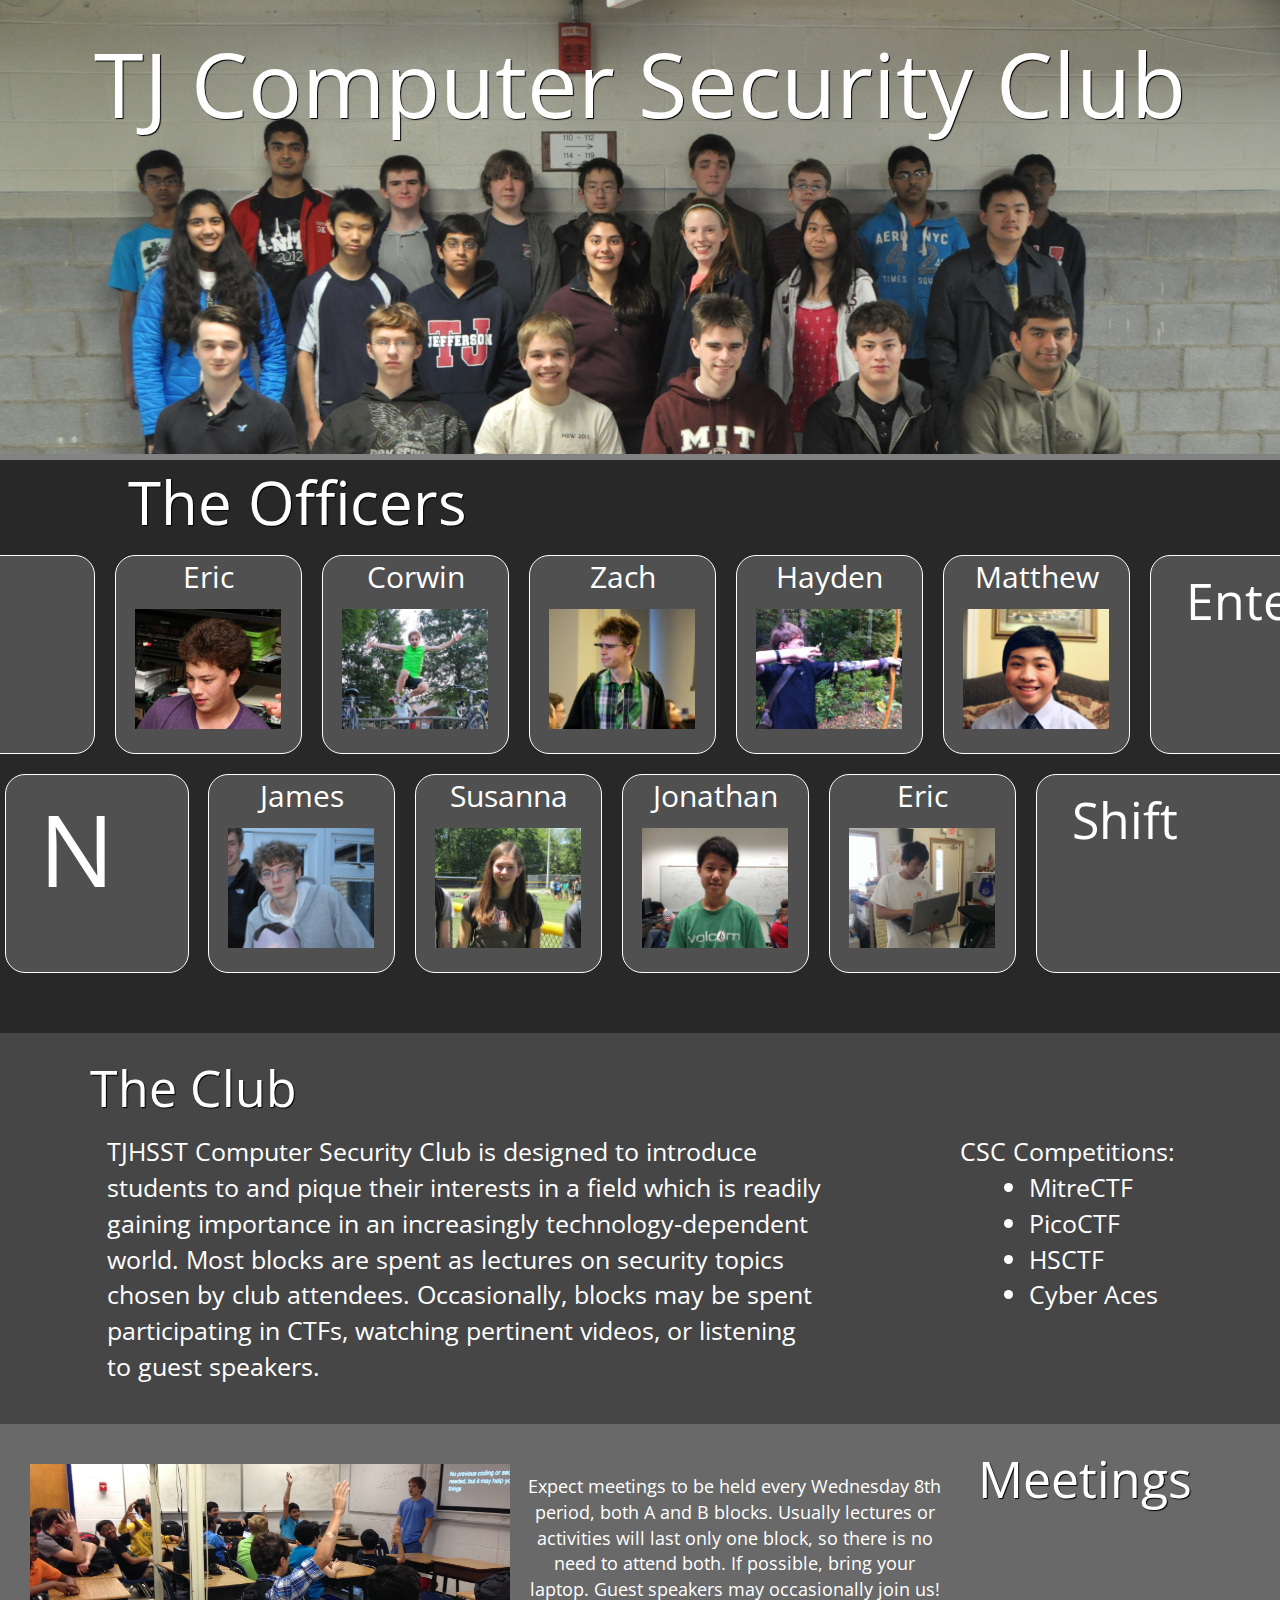
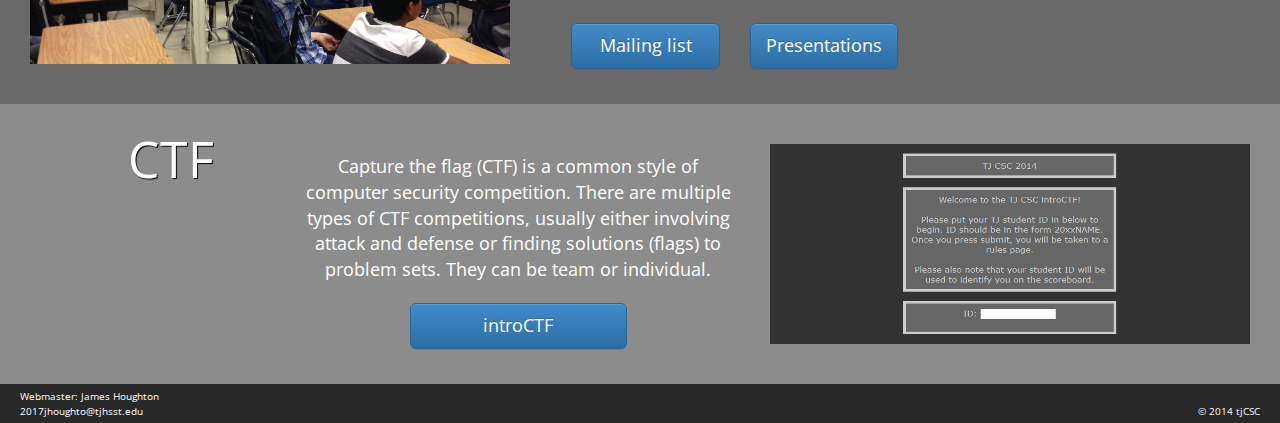
<file: old/index.html>
<!DOCTYPE html PUBLIC "-//W3C//DTD XHTML 1.0 Transitional//EN" "http://www.w3.org/TR/xhtml1/DTD/xhtml1-transitional.dtd">
<html lang="en">
<head>
<title>TJCSC</title>
<meta http-equiv="Content-Type" content="text/html; charset=utf-8" />
<link href="css/bootstrapc.css" rel="stylesheet" type="text/css">
<link href="css/bootstrap-theme.css" rel="stylesheet" type="text/css">
<link href="http://fonts.googleapis.com/css?family=Open+Sans:700,300,400" rel="stylesheet" type="text/css">
<link href="css/main.css" rel="stylesheet" type="text/css">
<link rel="shortcut icon" href="favicon.ico" type="image/x-icon">
<script src="js/main.js"></script>
<meta http-equiv="Content-Type" content="text/html; charset=utf-8">
<meta name="viewport" content="width=device-width, initial-scale=.04">
</head>
<body>
<div id="header"><div id="headertext"><center style="margin-top:20px;">
TJ Computer Security Club</center></div>
<p style="color:rgb(215,215,215);margin-top:10px;margin-left:23%;font-size:20px;">
<!--Some phrase here...-->
<br /></div>
<div class="main">
 <div id="officers"><p style="margin-left:10%;font-size:60px;color:#FFFFFF;text-shadow:1px 1px 1px black;">The Officers</p>
  <div class="row" style="width:108%;font-size:20px;text-align:center;margin-bottom:20px;">
  <div class="col-xs-1" style="left:-5px;z-index:2;border:1px solid;border-radius:20px;background-color:rgb(80,80,80);">
   <p class="h">
    <br />
   </p>
   <div class="col-xs-12" style="line-height:.8vw;">
    <div class="officer">
    </div>
   </div>
  </div>
  <div class="col-xs-10" style="whitespace:nowrap">
    <div class="col-xs-2" style="z-index:2;border:1px solid;border-radius:20px;background-color:rgb(80,80,80);">
     <p style="font-size:30px;">Eric</p>
     <div class="officer">
      <div class="cf">
       <div class="bottom">

        <p id="position">Co-President</p><p class="bio">

<!-- ERIC SUN -->

Eric, a president of CSC, is a senior who enjoys web development, listening to music, and playing games in his spare time. He's participated in numerous CTFs and two cybersecurity internships.

<!-- END -->

        </p>
       </div>
       <div class="top"><img src="images/eric.jpg" width="100%" />
       </div>
      </div>
     </div>
    </div>

    <div class="col-xs-2" style="left:20px;z-index:2;border:1px solid;border-radius:20px;background-color:rgb(80,80,80);">
     <p style="font-size:30px;">Corwin</p>
     <div class="officer">
      <div class="cf">
       <div class="bottom">
        <p id="position">Co-President</p><p class="bio">

<!-- CORWIN -->

A president of CSC, Corwin took the computer security world by storm by winning MitreCTF and HSCTF all the while doing hundreds of pushups.

<!-- END -->

        </p>
       </div>
       <div class="top"><img src="images/corwin.jpg" width="100%" />
       </div>
      </div>
     </div>
    </div>
    <div class="col-xs-2" style="left:40px;z-index:2;border:1px solid;border-radius:20px;background-color:rgb(80,80,80);">
     <p style="font-size:30px;">Zach</p>
     <div class="officer">
      <div class="cf">
       <div class="bottom">

        <p id="position">Chief Lecturer</p><p class="bio">

<!-- ZACH -->

Zach, Chief Lecturer of CSC, has been programming since he was 6. He has won several CTFs and was previously the president of CSC. He also has an unhealthy love for Javascript.

<!-- END -->

        </p>
       </div>
       <div class="top"><img src="images/zach.jpg" width="100%" />
       </div>
      </div>
     </div>
    </div>
    <div class="col-xs-2" style="left:60px;z-index:2;border:1px solid;border-radius:20px;background-color:rgb(80,80,80);">
     <p style="font-size:30px;">Hayden</p>
     <div class="officer">
      <div class="cf">
       <div class="bottom">
        <p id="position">Lecturer</p><p class="bio">

<!-- HAYDEN -->

Hayden is currently a junior and a lecturer. He has participated in CSC for the past 2 years as well as team CTF competitions and Cyber Aces. He can be found playing sports or in a game of DotA.

<!-- END -->

        </p>
       </div>
       <div class="top"><img src="images/hayden.jpg" width="100%" /></div>
      </div>
     </div>
    </div>
    <div class="col-xs-2" style="left:80px;z-index:2;border:1px solid;border-radius:20px;background-color:rgb(80,80,80);">
     <p style="font-size:30px;">Matthew</p>
     <div class="officer">
      <div class="cf">
       <div class="bottom">
        <p id="position">Lecturer</p><p class="bio">

<!-- MATTHEW -->

A junior at TJ, Matthew enjoys diverse aspects of computer science. Along with being a lecturer at CSC, he participates in clubs like Bioinformatics Society and Dev Club.

<!-- END -->

        </p>

       </div>
      <div class="top"><img src="images/matthew3.jpg" width="100%" /></div>
      </div>
     </div>
    </div>
    <a class="facebook" onmouseover="facebook()" onmouseout="clsfacebook()" href="https://www.facebook.com/groups/541339295893157/" target="_blank">
    <div class="col-xs-2" style="left:100px;border:1px solid;border-radius:20px;z-index:2;background-color:rgb(80,80,80);">
     <p id="enter" style="margin-right:100px;font-size:50px;text-align:left;margin-left:20px;margin-top:10px;margin-bottom:-4px;">Enter</p>
     <div class="col-xs-12" style="line-height:.8vw;margin-bottom:-1px;">
      <div class="officer"></div>
     </div>
    </div>
</a>
   </div>

  </div>
<!-- ROW 2 --> 
  <div class="row" style="width:108%;font-size:20px;text-align:center;margin-bottom:20px;">
   
   <div class="col-xs-2 ncon">
    <div class="col-xs-11 cd-md-offset-1" style="z-index:2;border:1px solid;border-radius:20px;background-color:rgb(80,80,80);">
     <p class="n">
	N
     </p>
    </div>
   </div>
   <div class="col-xs-10" style="right:22px;margin-bottom:40px;">
    <div class="col-xs-2" style="z-index:2;border:1px solid;border-radius:20px;background-color:rgb(80,80,80);">
     <p style="font-size:30px;">James</p>
     <div class="officer">
      <div class="cf">
       <div class="bottom">

       <p id="position">Webmaster</p><p class="bio">

<!-- JAMES -->

James has been modding Halo since he was 10 and likes to stay up till 4 coding and listening to the late Christopher Hitchens deliver his "hitchslaps".
He's recently joined the sysadmin team.

<!-- END -->

       </p>

       </div>
      <div class="top"><img src="images/james2.jpg" width="100%" /></div>
      </div>
     </div>
    </div>
    <div class="col-xs-2" style="left:20px;z-index:2;border:1px solid;border-radius:20px;background-color:rgb(80,80,80);">
     <p style="font-size:30px;">Susanna</p>
     <div class="officer">
      <div class="cf">
       <div class="bottom">

        <p id="position">Public Relations</p><p class="bio">

<!-- SUSANNA -->

One of twelve sysadmins at TJ, Susanna can often be found in the sys lab.  Along with her dedication to CSC, she is also an avid Quizbowl club participant and member of the basketball team.

<!-- END -->

        </p></div>
       <div class="top"><img src="images/susanna3.jpg" width="100%" /></div>
      </div>
     </div>
    </div>
    <div class="col-xs-2" style="left:40px;z-index:2;border:1px solid;border-radius:20px;background-color:rgb(80,80,80);">
     <p style="font-size:30px;">Jonathan</p>
     <div class="officer">
      <div class="cf">
       <div class="bottom">

        <p id="position">Treasurer</p><p class="bio">

<!-- JONATHAN - POTENTIAL CHANGE -->

Jonathan is a junior at TJ and the treasurer of the CSC. Besides computer security and CTF competitions, he enjoys developing web applications and playing Minecraft.

<!-- END -->

        </p>
       </div>
      <div class="top"><img src="images/jonathan.jpg" width="100%" /></div>
      </div>
     </div>
    </div>
    <div class="col-xs-2" style="left:60px;z-index:2;border:1px solid;border-radius:20px;background-color:rgb(80,80,80);">
     <p style="font-size:30px;">Eric</p>
     <div class="officer">
      <div class="cf">
       <div class="bottom">

        <p id="position">Lecturer</p><p class="bio">

<!-- ERIC WANG -->

Eric is one of the lecturers of the club. He enjoys doing CTF competitions, web development, and application development in his spare time.

<!-- END -->

        </p>
       </div>
       <div class="top"><img src="images/ericw3.jpg" width="100%" /></div>
      </div>
     </div>
    </div>
    <div class="col-xs-4" style="border:1px solid;border-radius:20px;left:80px;z-index:2;height:100%;background-color:rgb(80,80,80);">
     <p class="shift">Shift</p>
     <div class="col-xs-4" style="line-height:.8vw;margin-bottom:-9px;">
      <div class="officer">
      </div>
     </div>
     <!-- END ROW 2 -->
    </div>
   </div>
  </div>
 </div>
<div id="club">
	<div class="clubtitle">The Club</div>
	<div class="row clubrow"><div class="col-xs-1"></div><div class="col-xs-7">
	<!--div class="clubtext"-->
TJHSST Computer Security Club is designed to introduce students to and pique their interests in a field which is readily gaining importance in an increasingly technology-dependent world. Most blocks are spent as lectures on security topics chosen by club attendees. Occasionally, blocks may be spent participating in CTFs, watching pertinent videos, or listening to guest speakers.
</div><!--div class="list"-->
<div class="col-xs-1"></div>
	<div class="col-xs-3">
	CSC Competitions:
	<ul style="text-align:left;margin-left:10%;"><li>MitreCTF</li>

<li>PicoCTF</li>
<li>HSCTF</li>
<li>Cyber Aces</li>
</ul>
</div>
</div>
</div>
<div id="meetings">
	<div class="meetingstitle">Meetings</div>
	<div class="imgd imgdleft" style="top:40px"><img src="images/clubcropped2.jpg" width="480px" height="200px"></div>
	<div class="meetingstext">
   <p style="margin-right:10%;margin-left:50%;margin-bottom:20px;">
<!-- MEETINGS TEXT -->
Expect meetings to be held every Wednesday 8th period, both A and B blocks. Usually lectures or activities will last only one block, so there is no need to attend both. If possible, bring your laptop. Guest speakers may occasionally join us!
   </p>
   <div class="meetingsbutton">
   <div class="col-xs-6" style="float:left;">
   <a class="btn btn-primary btn-lg btn-block" href="http://lists.tjhsst.edu/listinfo/csc" role="button" target="_blank">Mailing list</a>
	</div>
	<div class="col-xs-6" style="float:right;">
    <a class="btn btn-primary btn-lg btn-block" style="	padding-left:0;padding-right:0;text-align:center;" href="https://drive.google.com/folderview?id=0B5DvBrjbHOdPVTNIZzFxU01NWFE" role="button" target="_blank">Presentations</a>
   </div>
   </div>
</div>
</div>
 <div id="ctf">
  <div class="ctftitle">CTF</div>
  <!--div class="imgd" style="margin-left:50px;float:left;"><img src="images/uwot.png" class="imgi"/></div-->
  <div class="imgd" style="top:40px;"><img src="images/ctfintro.png" class="imgi" height="200px" width="480px"/>
  </div>
  <div class="ctftext">
   <p style="margin-left:10%;margin-right:50%;margin-bottom:20px;">
<!-- CTF TEXT -->
Capture the flag (CTF) is a common style of computer security competition. There are multiple types of CTF competitions, usually either involving attack and defense or finding solutions (flags) to problem sets. They can be team or individual.
   </p>

   <div class="ctfbutton">
    <a class="btn btn-primary btn-lg btn-block" href="http://introctf.herokuapp.com" role="button" target="_blank">introCTF</a>
   </div>
  </div>
 </div>

<!-- FOOTER - END OF PAGE -->
<div class="footer-l">
<a href="http://facebook.com/houghton.james" style="text-decoration:none;color:white;" target="_blank">
Webmaster: James Houghton<br />
2017jhoughto@tjhsst.edu
</a>
</div>
<div class="footer-r">
<p style="margin-bottom:0;text-decoration:none;color:white;">
&#0169; 2014 tjCSC
</p>
</div>
</div>
</body>
</html>
</file>
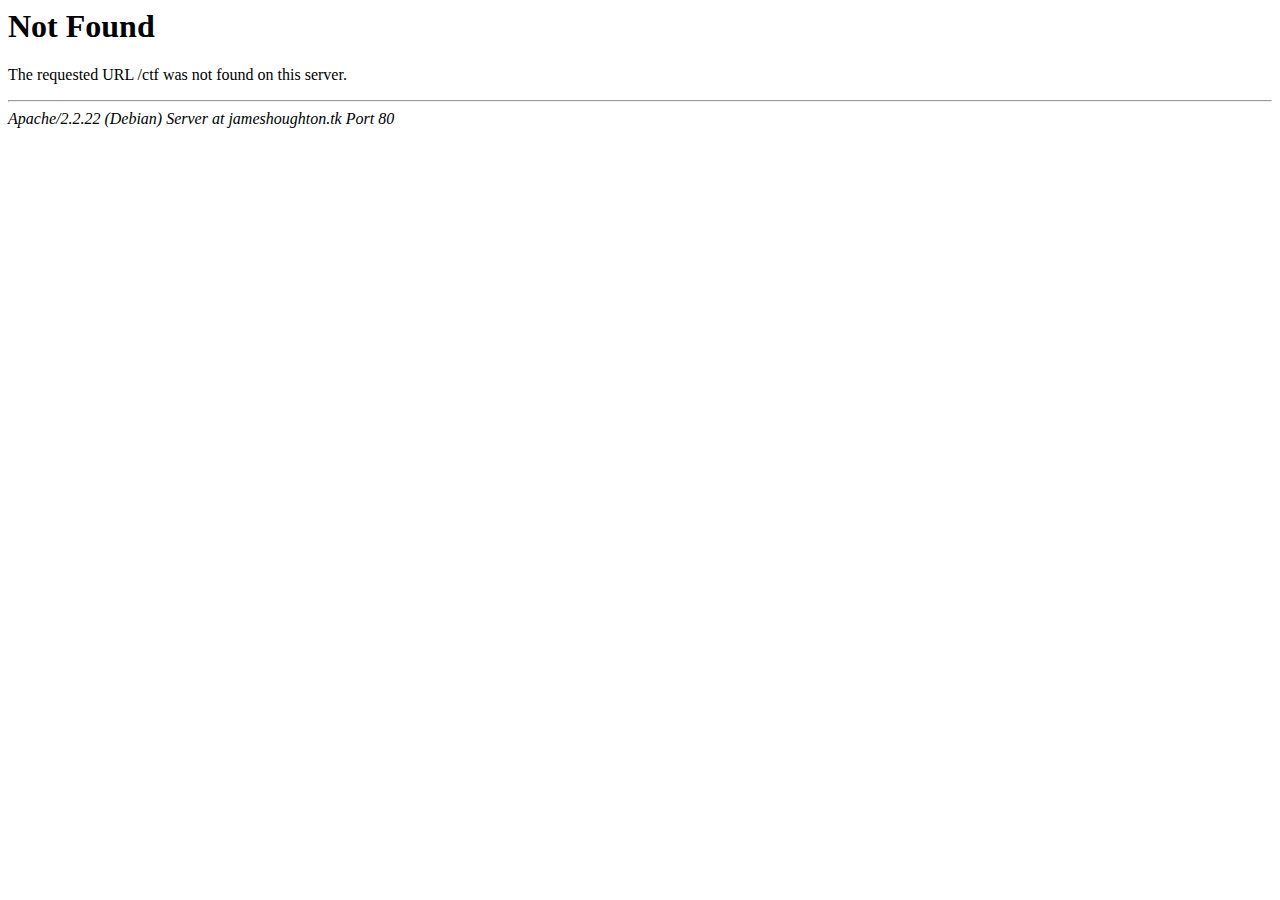
<file: old/ctf/index.html>
<!DOCTYPE HTML PUBLIC "-//IETF//DTD HTML 2.0//EN">
<html><head>
<!--meta http-equiv="refresh" content="1; url=jk.html" /-->
<title>404 Not Found</title>

</head><body>
<h1>Not Found</h1>
<p>The requested URL /ctf was not found on this server.</p>
<hr>
<address>Apache/2.2.22 (Debian) Server at jameshoughton.tk Port 80</address>
</body></html>
</file>
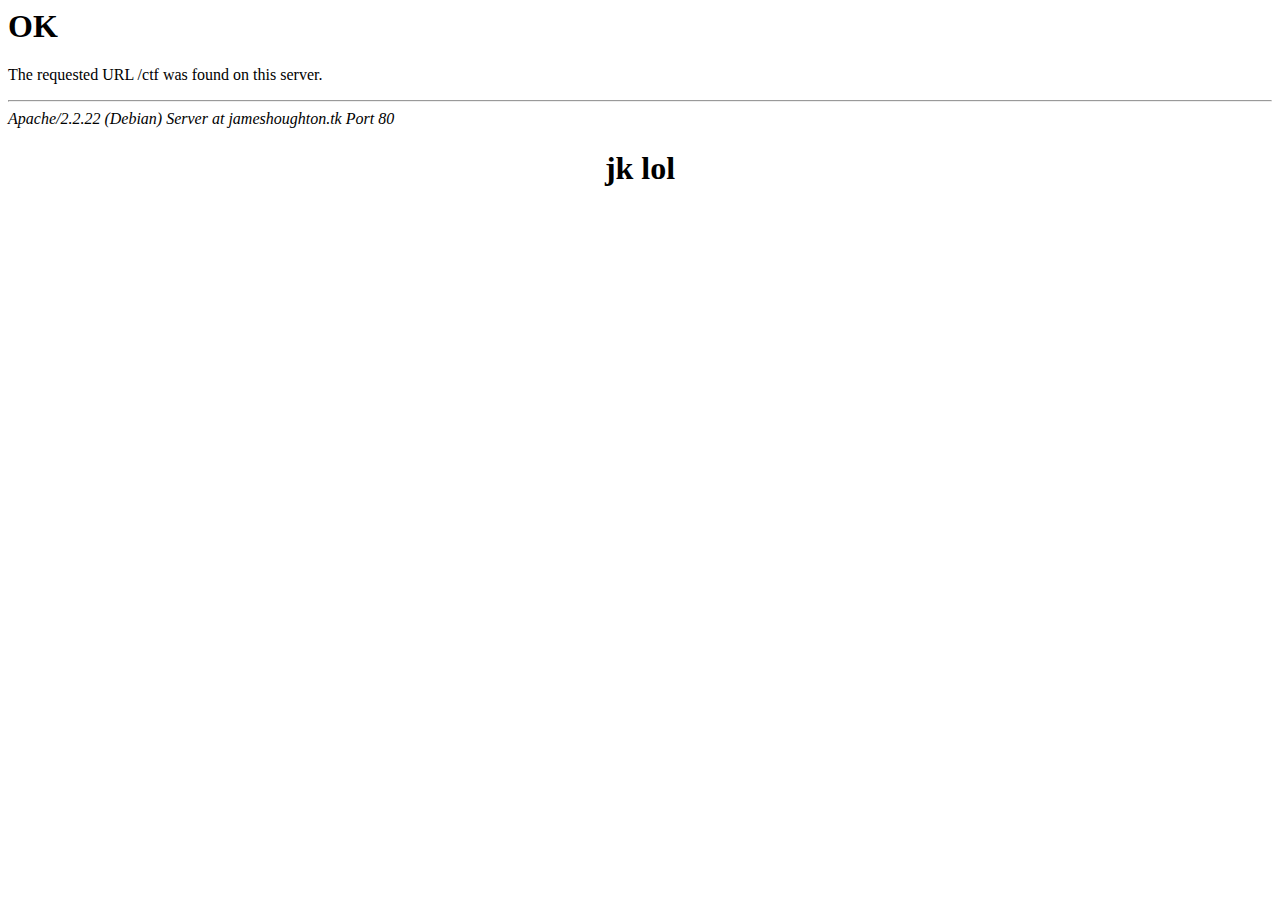
<file: old/ctf/jk.html>
<!DOCTYPE HTML PUBLIC "-//IETF//DTD HTML 2.0//EN">
<html><head>
<title>200 OK</title>
<meta http-equiv="refresh" content="2; url=/theend" />
</head><body>
<h1>OK</h1>
<p>The requested URL /ctf was found on this server.</p>
<hr>
<address>Apache/2.2.22 (Debian) Server at jameshoughton.tk Port 80</address>
<center><h1>jk lol</h1></center>
</body></html>
</file>
<file: old/css/main.css>
body {
	position:absolute;
	background-color:rgb(130,130,130);
	background-size:cover;
	font-family:"Open Sans",sans-serif;
}
#header {
	/* HEIGHT 420px FOR TOP BORDER */
	position:absolute;
	background-image:url('../images/csc.jpg');
	background-repeat:no-repeat;
	background-size:cover;
	color:#FFFFFF;
	width:100%;
	text-shadow:1px 1px 1px black;
}
#officers {
	/*text-shadow:1px 1px 1px black;*/
	/*background:-webkit-linear-gradient(top, rgb(150,150,150), rgb(150,150,160) 37%, rgb(40,40,40) 37%, rgb(40,40,40));*/
	background-color:rgb(40,40,40);
	height:100%;
	overflow:hidden; 
	max-width:100%;
	min-width:1200px;
}
.officer {
	width:calc(100% - 6px);
	height:0;
	padding-bottom:80%;
	margin-top:auto;
	margin-bottom:auto;
	left:4px;
	margin-right:0;
	position:relative;
	margin-bottom:20px;
}
.officer-text {
	font-size:14px;
	color:#FFFFFF;
	width:60%;
	position:relative;
	margin-right:auto;
	margin-left:auto;
	top:0;
	text-shadow:0 0 0 black;
	padding:5px;
	bottom:100%;
}
.main
{
	margin-top:430px;
	background-color:rgb(40,40,40);
	width:100%;
	background-size:cover;
	background-repeat:no-repeat;
	color:white;
	z-index:1;
}
#lrow2 {
	background-color:rgb(100,100,100);
	height:200px;
	color:white;
	border:1px solid black;
	width:calc(100% + 15px);
}
.ltitle {
	margin-left:20%;
	font-size:50px;
	text-shadow:1px 1px 1px black;
}
#lrow {
	color:white;
	/* filler */
	text-shadow:1px 1px 1px black;
	/*background-color:rgb(160,60,223);*/
	height:500px;
	width:calc(100% - 5px);
}
.l-img {
	width:72%;
	margin-top:5px;
	margin-left:14%;
	padding:1px;
	border:1px solid black;
}
.l-text {
	width:90%;
	font-size:14px;
	color:#FFFFFF;
	position:relative;
	margin-left:auto;
	margin-right:auto;
	text-shadow:0 0 0 black;
	padding:5px;
}

.lecturers {
	margin-top:10px;
	text-align:center;
}
#ctf {
	color:white;
	background-color:rgb(140,140,140);
	padding-bottom:80px;
	position:relative;
	min-height:280px;
}
.ctftext {
	position:relative;
	top:50px;
	margin-left:15%;
	font-size:18px;
	text-align:center;
}
imgi {
	position:relative;
	margin-left:0px;	
	border-radius:5px;
}
.imgd {
	position:relative;
	top:20px;
	margin-bottom:40px;
	border-radius:5px;
	margin-left:10px;
	margin-right:30px;
	float:right;
}
.imgdleft {
	float:left;
	margin-left:30px;
	margin-right:10px;
}
.imgdborder {
	border-style:solid;
	border-width:3px;
	border-color:black;
	border-radius:20px;
}
.ctftitle {
	margin-top:20px;
	margin-left:10%;
	float:left;
	font-size:50px;
	text-shadow:1px 1px 1px black;
	width:100px;
	position:relative;
}
.ctfbutton {
	margin-left:20%;
	margin-right:60%;
}
#meetings {
	width:100%;
	color:white;
	background-color:rgb(105,105,105);
	padding-bottom:80px;
	position:relative;
	z-index:2;
	min-height:280px;
}
.meetingstitle {
	margin-top:20px;
	margin-right:8%;
	float:right;
	font-size:50px;	
	text-align:right;
	text-shadow:1px 1px 1px black;
	width:200px;
	position:relative;
}
.meetingstext {
	
	position:relative;
	top:50px;
	margin-right:18%;
	font-size:18px;
	text-align:center;
}
.meetingsbutton {
	margin-right:13%;
	margin-left:53%;
	padding-left:0;
	padding-right:0;
	text-align:center;
}
#club {

	width:100%;
	color:white;
	background-color:rgb(70,70,70);
	padding-bottom:120px;
	position:relative;
	z-index:3;
}
.clubrow {
	position:relative;
	top:80px;
	width:100%;
	margin-top:20px;
	font-size:25px;
}
.clubtitle {
	z-index:1;
	top:20px;
	margin-left:7%;
	font-size:50px;
	text-shadow:1px 1px 1px black;
	width:250px;
	height:1px;
	position:relative;
}
.list {
	position:relative;
	width:300px;
	top:-90px;
	margin-left:68%;
	font-size:22px;
}
.footer-r {
	font-size:10px;
	text-align:right;
	margin-right:20px;
	margin-left:0;
	margin-bottom:0;
	position:relative;
	bottom:19px;
	text-decoration:none;
	text-shadow:none;
	height:0;
}

.footer-l {
	font-size:10px;
	text-align:left;
	margin-left:20px;
	margin-right:0;
	margin-top:10px;
	position:relative;
	bottom:5px;
	text-decoration:none;
	text-shadow:none;
}
#position {
	margin-bottom:8px;
}
.cf {
  position:relative;
  margin:0 auto;
  margin-top:auto;
  margin-bottom:auto;
  width:100%;
  height:0;
  padding-bottom:100%;
}

.cf div {
  position:absolute;
  left:0;
  -webkit-transition: opacity 200ms ease-in-out;
  -moz-transition: opacity 200ms ease-in-out;
  -o-transition: opacity 200ms ease-in-out;
  transition: opacity 200ms ease-in-out;
}
.cf div.top:hover {
  opacity:0;
}
.top {
	width:100%;
}
.bottom {
	width:100%;
}

html, body {
    max-width: 100% !important;
    min-width:1200px;
    width:100%;
}
.bio {
	word-wrap:break-word;
}
bottom {
	width:100%;
}
.h {
	font-size:100px;text-align:left;margin-right:30px;margin-top:calc(55% - 64px);
}
.n {
	margin-top:calc(2%);
	margin-bottom:calc(70% - 53px);
	margin-left:18px;
	font-size:100px;
	text-align:left;
	line-height:140px;
}
.center{
    width:200px;
    margin:0 auto;
    text-align:left;
}
.shift {
	font-size:50px;
	text-align:left;
	margin-left:20px;
	margin-top:10px;
	margin-bottom:calc(13% - 7px);
}
a.facebook:visited {
	color:white;
	background-color:rgb(180,180,180);
}
a.facebook:active {
	color:white;
	background-color:rgb(180,180,180);
}
a.facebook:link {
	color:white;
	background-color:rgb(180,180,180);
}
a.facebook:hover {
	background-color:#3B5998;
	color:rgb(40,140,200);
}
@media (min-width:0px) and (max-width: 991px) {
    .container {
     width:992px;
    }   
}

@media only screen and (max-width: 1212px) {

       #header { font-size: 85px;height:425px; }
	#position { font-size:13px; }
	.bio { font-size: 9px;}
	.ncon {
		left:2px;
	}
    }
@media only screen and (min-width: 1213px) {
	#header { font-size: 7vw;height:35.5vw; }
	#position { font-size: 1.1vw; }
	.bio { font-size: .71vw; }
	#officers { margin-top:35.9vw; }
	.ncon {
		left:calc(1.2vw - 10px);
	}
		
    }
/* CHROME AND SAFARI */
@media screen and (min-width: 1213px) and (-webkit-min-device-pixel-ratio:0){
	#header { font-size: 7vw;height:35.5vw; }
	#position { font-size: 1.1vw; }
	#officers { margin-top:35.9vw; }
	.top{ width: 98%;} .bottom{ width:98%; }
	::i-block-chrome,.ncon{left:5.3px;}
	::i-block-chrome,.bottom{width:95%;}
	::i-block-chrome,.top{width:95%;}
	::i-block-chrome,#header { font-size: 85px;height:425px; }
	::i-block-chrome,#position { font-size:13px; }
	::i-block-chrome,.bio { font-size: 9px; }
	::i-block-chrome,.n {
		margin-top:10%;
		/* margin-bottom:-webkit-calc(70% - 55px); */
		margin-bottom:62%;
		margin-left:18px;
		font-size:100px;	
		line-height:88px;
		text-align:left;
	}
	::i-block-chrome,.shift {
		font-size:50px;
		text-align:left;
		margin-left:20px;
		margin-top:10px;
		margin-bottom:11.4%;
	}
	::i-block-chrome,.h {
		font-size:55px;text-align:left;margin-right:30px;margin-top:55%;
	}
    }
@media screen and (max-width: 1212px) and (-webkit-min-device-pixel-ratio:0){

	#header { font-size: 85px;height:425px; }
	#position { font-size:13px; }
	.bio { font-size: 9px;}
	.top{ width: 98%;} .bottom{ width:98%; }
	.h { font-size:100px;text-align:left;margin-right:30px;margin-top:calc(55% - 65px);}
	::i-block-chrome,.ncon {left:5.3px;}
	::i-block-chrome,.n{ margin-bottom:45px;}
	::i-block-chrome,.shift{ margin-bottom:34px; }
	::i-block-chrome,.top{ width: 95%;} ::i-block-chrome,.bottom{ width:95%; }
	::i-block-chrome,.h{ font-size:100px;text-align:left;margin-right:30px;margin-top:-22px;}
    }
@media only screen and (min-width:1350px) and (-webkit-min-device-pixel-ratio:0) {
	::i-block-chrome,.bio { font-size:11px; } 
}
@media only screen and (min-width:1600px) {
	.bio { font-size: .78vw; }
}
@media only screen and (min-width:1600px) and (-webkit-min-device-pixel-ratio:0) {
	.bio { font-size: .78vw; }
	::i-block-chrome,.bio { font-size: 13px; }
}
@media only screen and (min-width:1800px) and (-webket-min-device-pixel-ratio:0) {
	::i-block-chrome,.bio { font-size: 15px; } 
}
/*
@media only screen and (min-width:1450px) {
	.meetingstext { left:20%; }
	.clubtext { left:6%; }
}
*/
</file>
